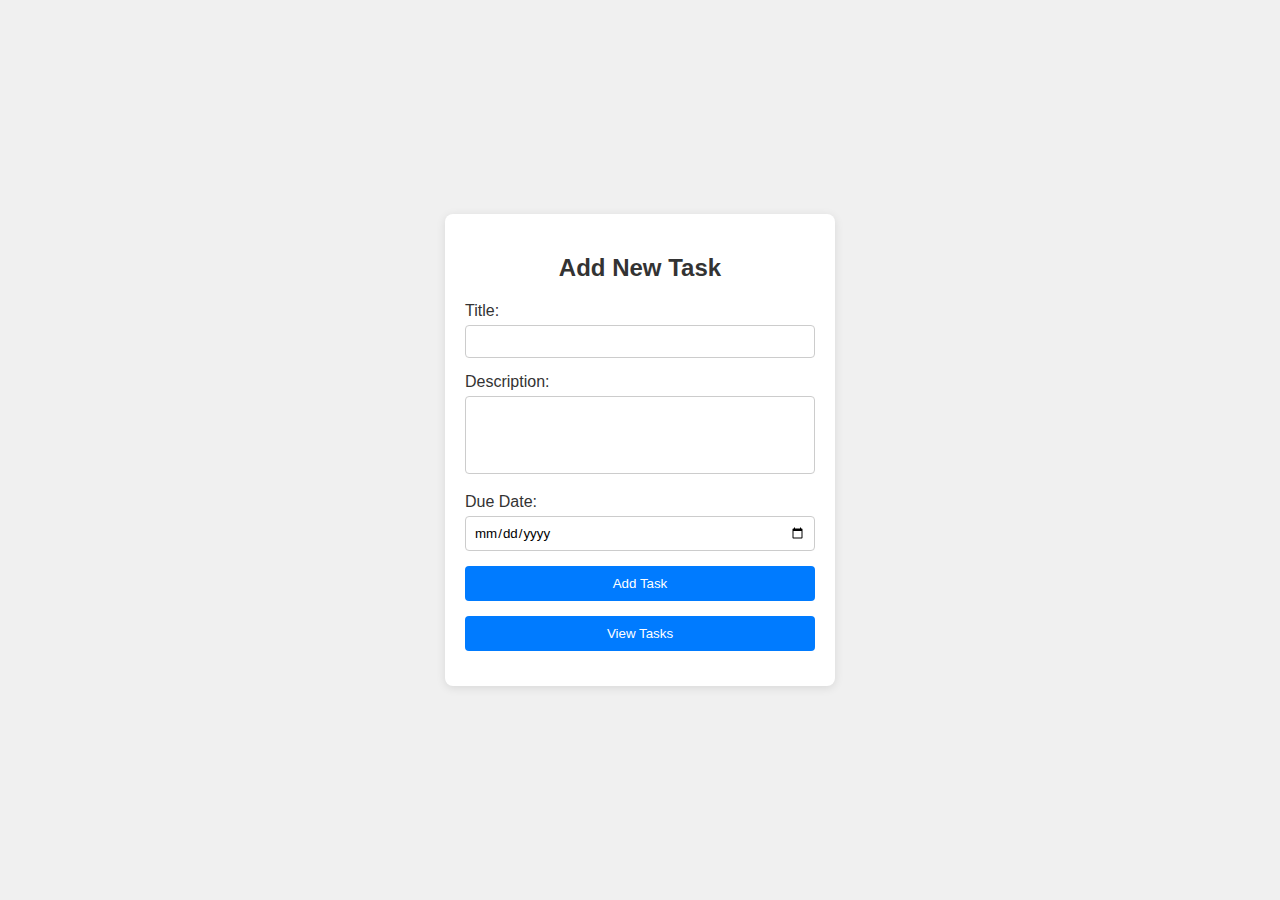
<file: index.html>
<!DOCTYPE html>
<html lang="en">
<head>
    <meta charset="UTF-8">
    <meta name="viewport" content="width=device-width, initial-scale=1.0">
    <title>Task Manager - Add Task</title>
    <link rel="stylesheet" href="styles.css">
    <script src="https://code.jquery.com/jquery-3.6.0.min.js"></script>
<script>
  $(document).ready(function() {
    $('#addTaskForm').submit(function(event) {
      event.preventDefault();
      $.ajax({
        type: 'POST',
        url: 'add.php',
        data: $(this).serialize(),
        success: function() {
          alert('Task successfully added');
        }
      });
    });
  });
</script>
</head>
<body>
    
    <div  class="task-container" >
        <h2>Add New Task</h2>
        <form action="add.php" method="POST" id="addTaskForm">
            <div class="form-group">
                <label for="taskTitle">Title:</label>
                <input type="text" id="taskTitle" name="title" required>
            </div>
            <div class="form-group">
                <label for="taskDescription">Description:</label>
                <textarea id="taskDescription" name="description" rows="4" required></textarea>
            </div>
            <div class="form-group">
                <label for="taskDueDate">Due Date:</label>
                <input type="date" id="taskDueDate" name="duedate" required>
            </div>
            <div class="form-group">
                <button type="submit" id="submitTaskButton">Add Task</button>
            </div>
        </form>
        <div class="form-group">
            <a href="view.php"><button id="viewTasksButton">View Tasks</button></a>
        </div>
    </div>
</body>
</html>
</file>
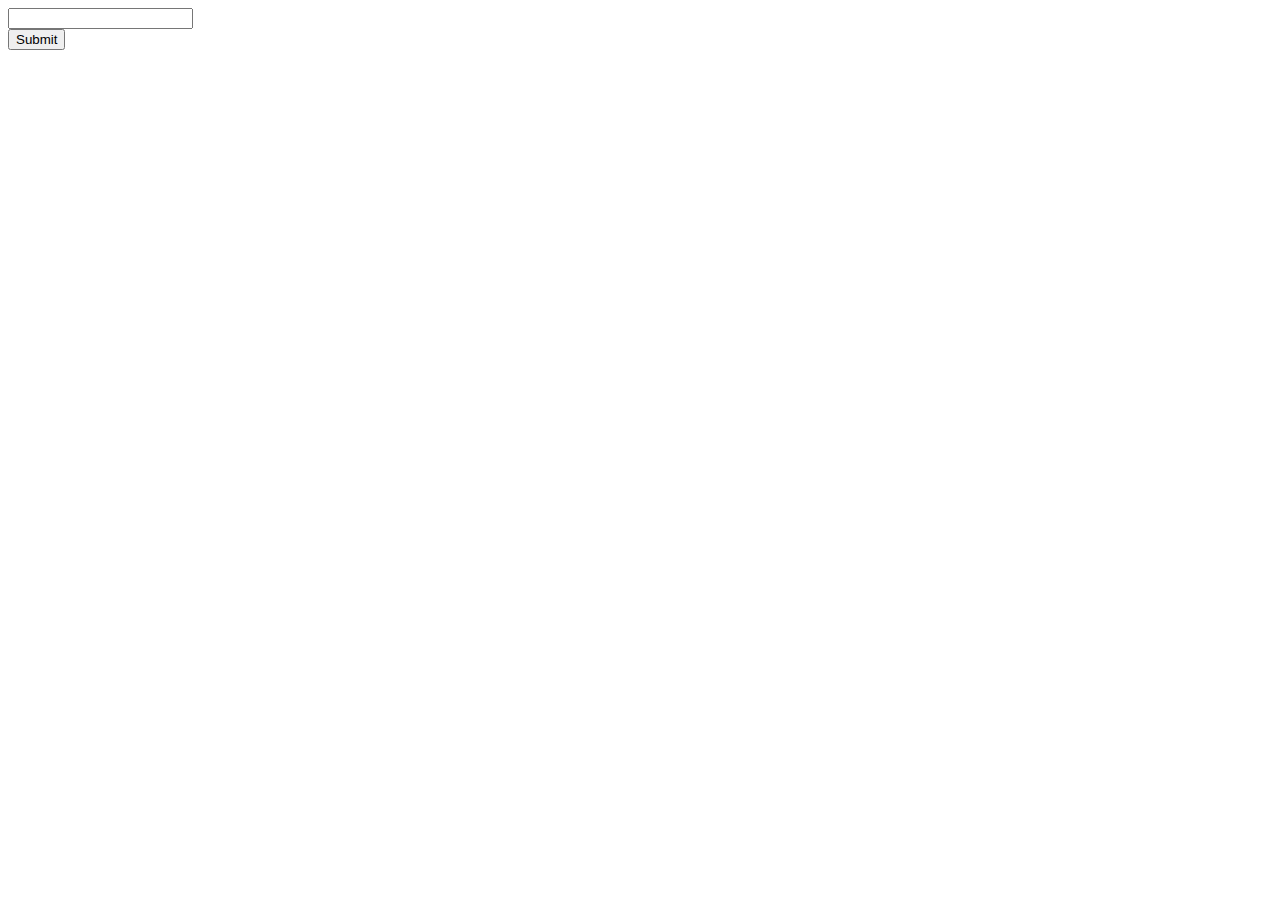
<file: test.html>
<!DOCTYPE html>
<html lang="en">
<head>
    <meta charset="UTF-8">
    <meta name="viewport" content="width=device-width, initial-scale=1.0">
    <title>Document</title>
</head>
<body>
    <form action="add.php" method="POST">
        <input type="text" name="name" required><br>
        <input type="submit">
    </form>
</body>
</html>
</file>
<file: styles.css>
body {
    font-family: Arial, sans-serif;
    background-color: #f0f0f0;
    margin: 0;
    padding: 0;
    display: flex;
    justify-content: center;
    align-items: center;
    height: 100vh;
}


.task-container {
    background-color: white;
    padding: 20px;
    border-radius: 8px;
    box-shadow: 0 2px 10px rgba(0, 0, 0, 0.1);
    width: 350px;
}


.task-container h2 {
    text-align: center;
    color: #333;
    margin-bottom: 20px;
}


.form-group {
    margin-bottom: 15px;
}


.form-group label {
    display: block;
    margin-bottom: 5px;
    color: #333;
}


.form-group input[type="text"],
.form-group input[type="date"],
.form-group textarea {
    width: 100%;
    padding: 8px;
    border: 1px solid #ccc;
    border-radius: 4px;
    box-sizing: border-box;
}

#taskDescription {
    resize: none;
    font-family: Arial, sans-serif;
}

#taskDueDate {
    font-family: Arial, sans-serif;
}

button {
    background-color: #007bff;
    color: white;
    padding: 10px;
    border: none;
    border-radius: 4px;
    cursor: pointer;
    width: 100%;
}

button:hover {
    background-color: #0056b3;
}

.update-button {
    background-color: #4CAF50;
    color: white;
    padding: 10px;
    border: none;
    border-radius: 4px;
    cursor: pointer;
    width: 100%;
}

.update-button:hover {
    background-color: #45a049; 
}


.cancel-button {
    background-color: #f44336; 
    color: white;
    padding: 10px;
    border: none;
    border-radius: 4px;
    cursor: pointer;
    width: 100%;
}

.cancel-button:hover {
    background-color: #e53935; 
}
</file>
